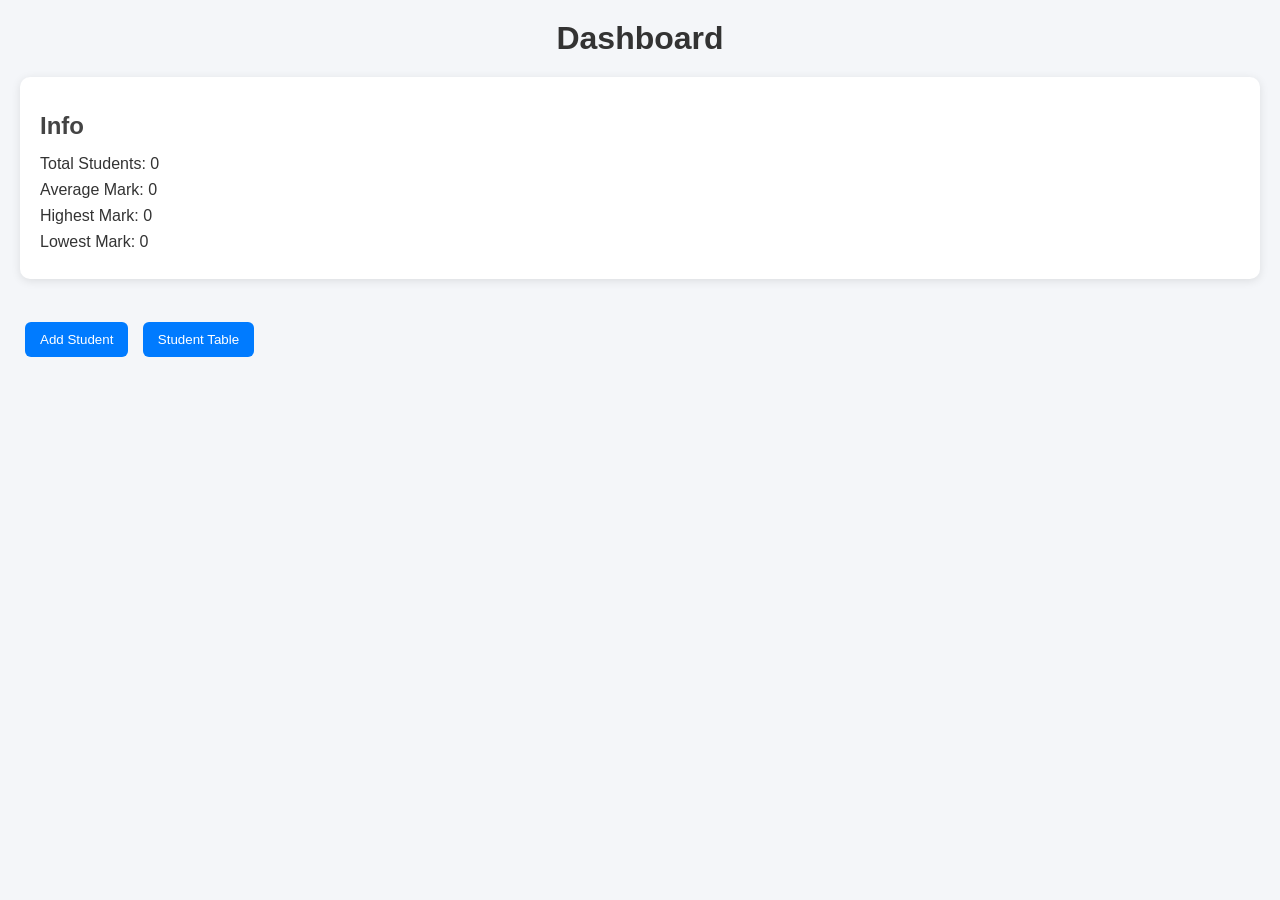
<file: Day_2/Virtual Maze/index.html>
<!DOCTYPE html>
<html>
<head>
  <title>Dashboard</title>
  <link rel="stylesheet" href="style.css">
</head> 
<body>
<h1>Dashboard</h1>
<div>
  <h2>Info</h2>
  <p>Total Students: <span id="totalStudents">0</span></p>
  <p>Average Mark: <span id="avgMark">0</span></p>
  <p>Highest Mark: <span id="highMark">0</span></p>
  <p>Lowest Mark: <span id="lowMark">0</span></p>
</div>
<br>
<button onclick="goToAdd()">Add Student</button>
<button onclick="goToList()">Student Table</button>
<script src="app.js"></script>
</body>
</html>
</file>
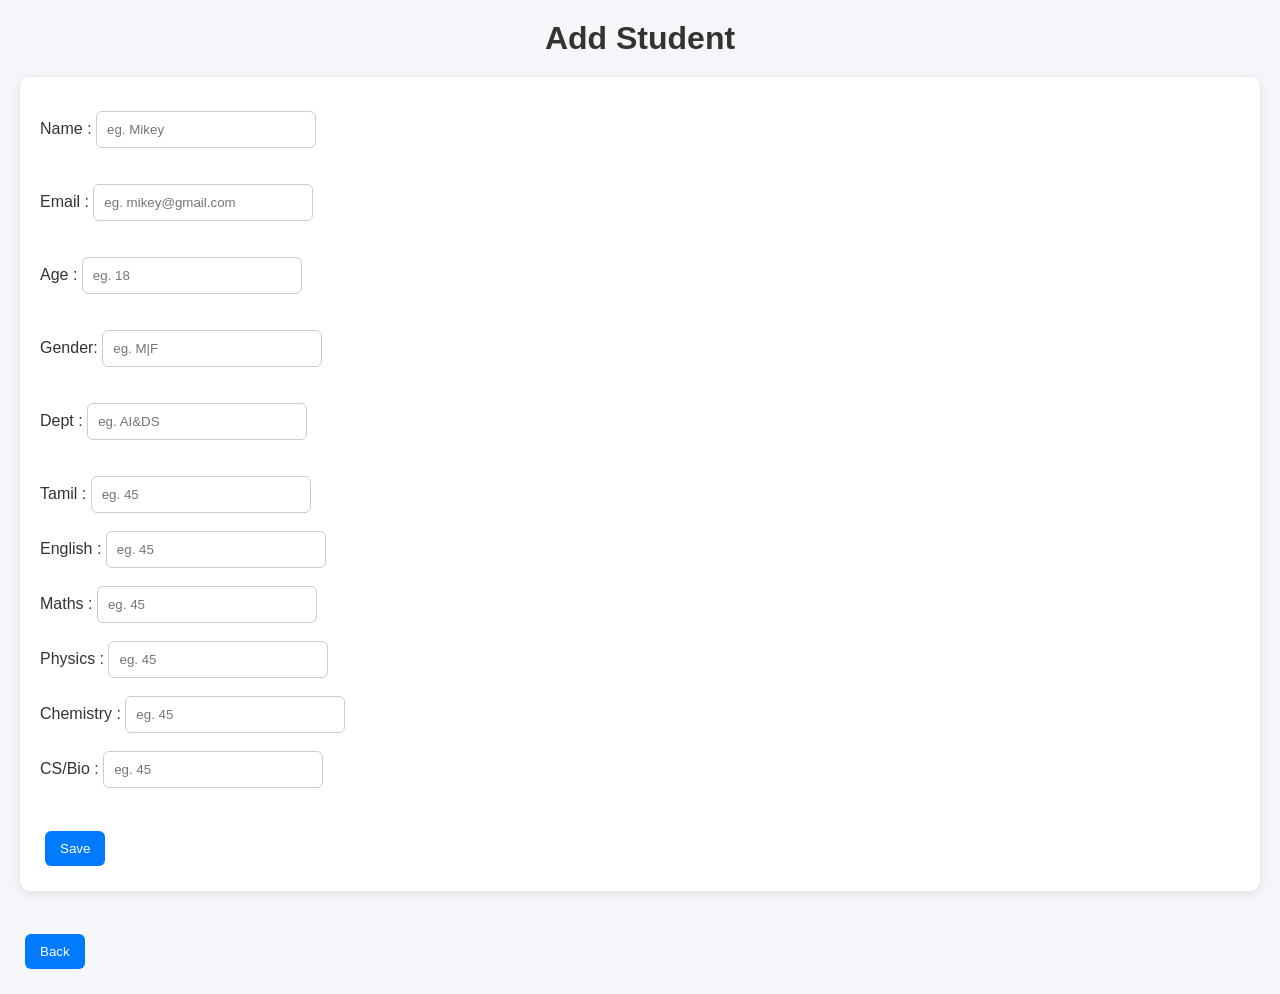
<file: Day_2/Virtual Maze/add.html>
<!DOCTYPE html>
<html>
<head>
  <title>Add Student</title>
  <link rel="stylesheet" href="style.css">
</head>
<body>
<h1>Add Student</h1>
<form id="studentForm">
    <p>Name :
  <input type="text" id="name" pattern="[A-Za-z\s]+" placeholder="eg. Mikey" required><br><br>
  Email :
  <input type="email" id="email" placeholder="eg. mikey@gmail.com" required><br><br>
  Age :
  <input type="number" id="age" placeholder="eg. 18" min="16" max="150" required><br><br>
  Gender:
  <input type="text" id="gender" pattern="[MF]" placeholder="eg. M|F" maxlength="1" required><br><br>
  Dept :
  <input type="text" id="dept" placeholder="eg. AI&DS" required><br><br>
  Tamil :
  <input type="number" id="tamil" placeholder="eg. 45" min="0" max="100" required><br>
  English :
  <input type="number" id="english" placeholder="eg. 45" min="0" max="100" required><br>
  Maths :
  <input type="number" id="maths" placeholder="eg. 45" min="0" max="100" required><br>
  Physics :
  <input type="number" id="physics" placeholder="eg. 45" min="0" max="100" required><br>
  Chemistry :
  <input type="number" id="chemistry" placeholder="eg. 45" min="0" max="100" required><br>
  CS/Bio :
  <input type="number" id="csbio" placeholder="eg. 45" min="0" max="100" required><br><br>
  </p>
  <button type="submit">Save</button>
</form> 
<br>
<button onclick="goHome()">Back</button>
<script src="app.js"></script>
</body>
</html>
</file>
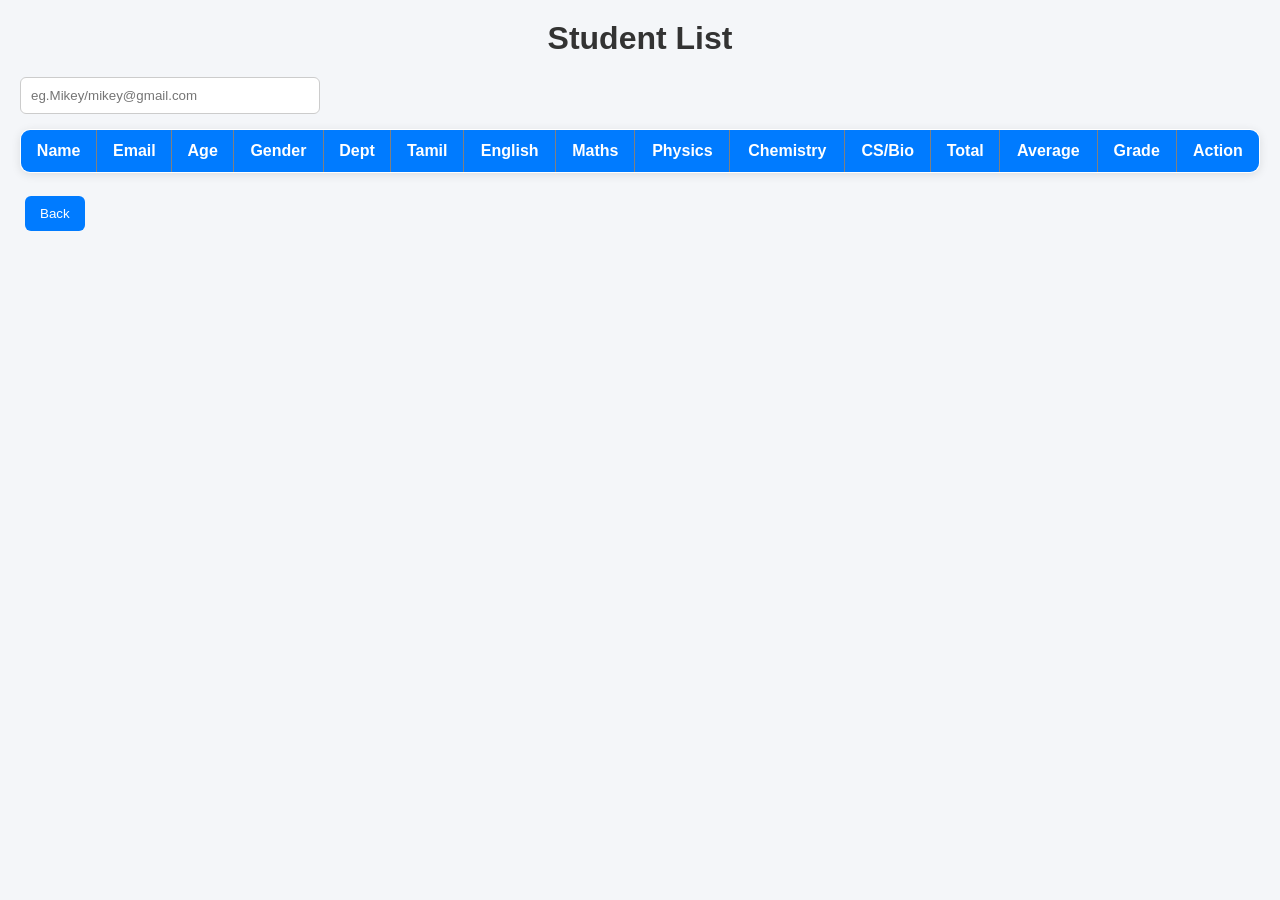
<file: Day_2/Virtual Maze/list.html>
<!DOCTYPE html>
<html>
<head>
  <title>Student List</title>
  <link rel="stylesheet" href="style.css">
</head>
<body>
<h1>Student List</h1>
<input type="text" id="search" placeholder="eg.Mikey/mikey@gmail.com">
<table border="1">
<thead>
<tr> 
  <th>Name</th>
  <th>Email</th>
  <th>Age</th>
  <th>Gender</th>
  <th>Dept</th>
  <th>Tamil</th>
  <th>English</th>
  <th>Maths</th>
  <th>Physics</th>
  <th>Chemistry</th>
  <th>CS/Bio</th>
  <th>Total</th>
  <th>Average</th>
  <th>Grade</th>
  <th>Action</th>
</tr>
</thead>
<tbody id="studentTable"></tbody>
</table>
<br>
<button onclick="goHome()">Back</button>
<script src="app.js"></script>
</body>
</html>
</file>
<file: Day_2/Virtual Maze/style.css>
* {
  margin: 0; 
  padding: 0;
  box-sizing: border-box;
  font-family: Arial, sans-serif;
}

body {
  background: #f4f6f9;
  padding: 20px;
}

h1 {
  text-align: center;
  margin-bottom: 20px;
  color: #333;
}

h2 {
  margin: 15px 0;
  color: #444;
}

div, form {
  background: white;
  padding: 20px;
  margin-bottom: 20px;
  border-radius: 10px;
  box-shadow: 0 2px 10px rgba(0,0,0,0.1);
}

p {
  margin: 8px 0;
  font-size: 16px;
  color: #333;
}

form input {
  padding: 10px;
  width: 220px;
  margin: 6px 8px 12px 0;
  border: 1px solid #ccc;
  border-radius: 6px;
  transition: 0.3s;
}

form input:focus {
  border-color: #007bff;
  outline: none;
}

button {
  padding: 10px 15px;
  border: none;
  background: #007bff;
  color: white;
  border-radius: 6px;
  cursor: pointer;
  transition: 0.3s;
  margin: 5px;
}

button:hover {
  background: #0056b3;
}

td button:last-child {
  background: #dc3545;
}

td button:last-child:hover {
  background: #a71d2a;
}

#search {
  padding: 10px;
  width: 300px;
  border-radius: 6px;
  border: 1px solid #ccc;
  margin-bottom: 15px;
}

table {
  width: 100%;
  border-collapse: collapse;
  background: white;
  border-radius: 10px;
  overflow: hidden;
  box-shadow: 0 2px 10px rgba(0,0,0,0.1);
}

th {
  background: #007bff;
  color: white;
  padding: 12px;
  text-align: center;
}

td {
  padding: 10px;
  text-align: center;
  border-bottom: 1px solid #eee;
}

tr:nth-child(even) {
  background: #f9f9f9;
}

td button {
  padding: 6px 10px;
  font-size: 12px;
  border-radius: 4px;
}

@media (max-width: 768px) {
  form input {
    width: 100%;
  }

  #search {
    width: 100%;
  }

  table {
    font-size: 14px;
  }
}
</file>
